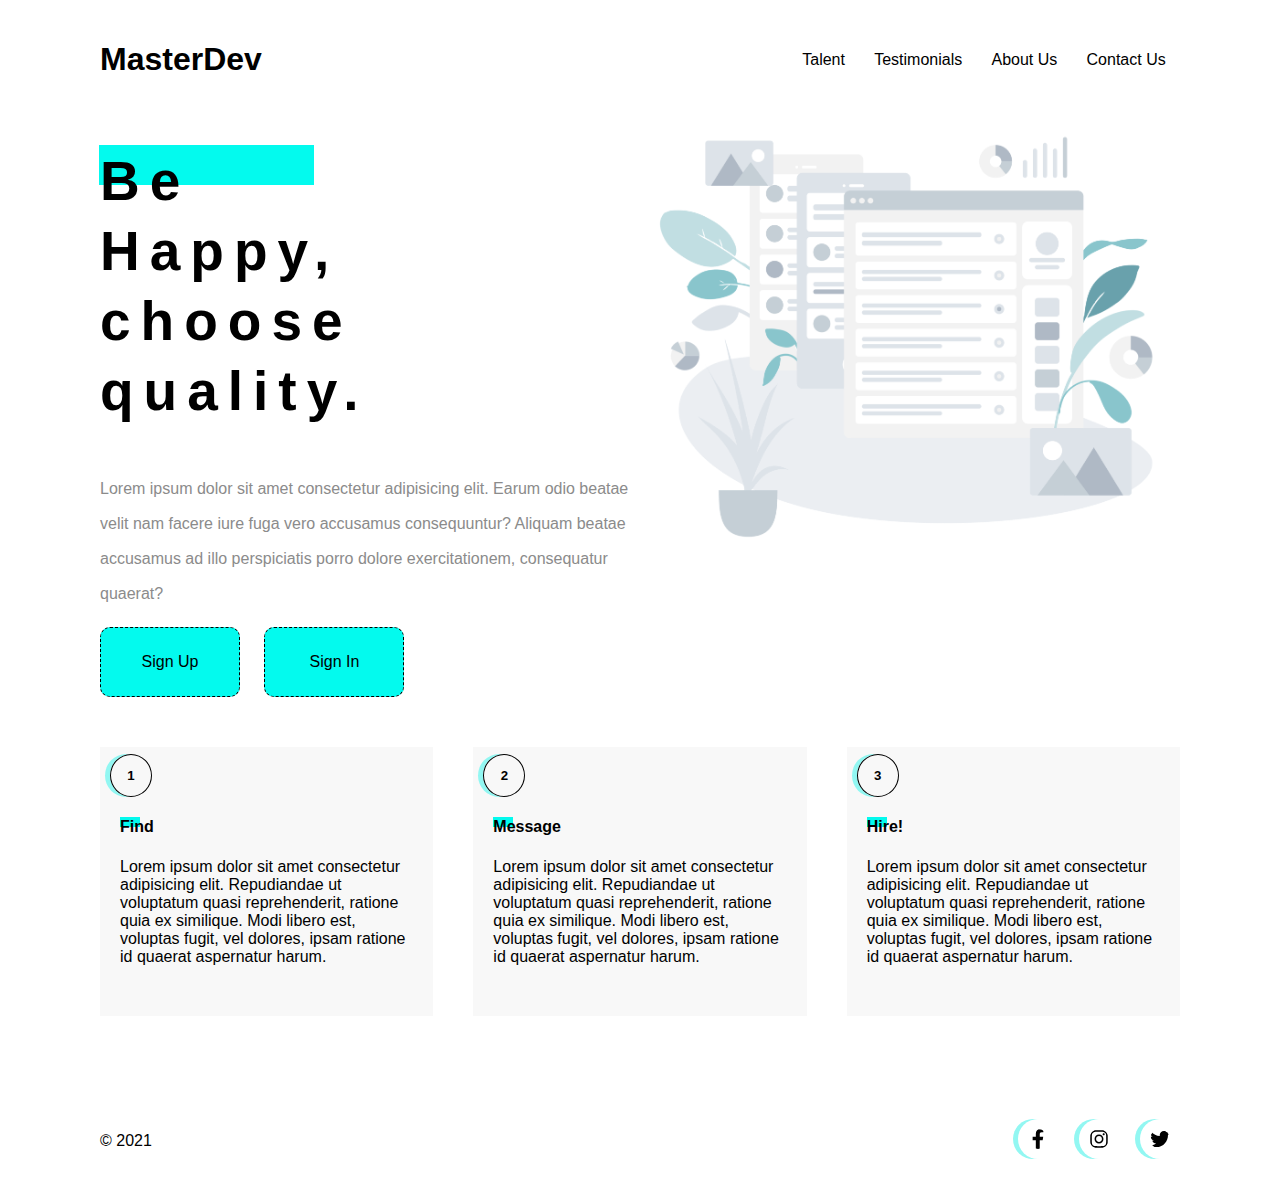
<file: clase23/index.html>
<!DOCTYPE html>
<html lang="en">
<head>
    <meta charset="UTF-8">
    <meta http-equiv="X-UA-Compatible" content="IE=edge">
    <meta name="viewport" content="width=device-width, initial-scale=1.0">
    <title>MasterDev</title>
    <link rel="stylesheet" href="css\style.css">
</head>
<body>
    <header>
        <h1>MasterDev</h1>
        <nav>
            <ul>
                <li><a href="">Talent</a></li>
                <li><a href="">Testimonials</a></li>
                <li><a href="">About Us</a></li>
                <li><a href="">Contact Us</a></li>                
            </ul>
        </nav>
    </header>
    <main>
        <section class="banner">
            <article>
                <h2>Be Happy, choose quality.</h2>
                <p>Lorem ipsum dolor sit amet consectetur adipisicing elit. Earum odio beatae velit nam facere iure fuga vero accusamus consequuntur? Aliquam beatae accusamus ad illo perspiciatis porro dolore exercitationem, consequatur quaerat?</p>
                <div>
                    <button>Sign Up</button>
                    <button>Sign In</button>
                </div>
            </article>
            <img src="assets/wireframe.png" alt="">
        </section>
        <section class="cards">
            <ol>
                <li>
                    <h5>1</h5>
                    <h4>Find</h4>
                    <p>Lorem ipsum dolor sit amet consectetur adipisicing elit. Repudiandae ut voluptatum quasi reprehenderit, ratione quia ex similique. Modi libero est, voluptas fugit, vel dolores, ipsam ratione id quaerat aspernatur harum.</p>
                </li>
                <li>
                    <h5>2</h5>
                    <h4>Message</h4>
                    <p>Lorem ipsum dolor sit amet consectetur adipisicing elit. Repudiandae ut voluptatum quasi reprehenderit, ratione quia ex similique. Modi libero est, voluptas fugit, vel dolores, ipsam ratione id quaerat aspernatur harum.</p>
                </li>
                <li>
                    <h5>3</h5>
                    <h4>Hire!</h4>
                    <p>Lorem ipsum dolor sit amet consectetur adipisicing elit. Repudiandae ut voluptatum quasi reprehenderit, ratione quia ex similique. Modi libero est, voluptas fugit, vel dolores, ipsam ratione id quaerat aspernatur harum.</p>
                </li>
            </ol>
        </section>
    </main>
    <footer>
        <p>&copy; 2021</p>
        <nav>
            <li><img src="assets\facebook.svg" alt=""></li>
            <li><img src="assets\instagram.svg" alt=""></li>
            <li><img src="assets\twitter.svg" alt=""></li>
        </nav>
    </footer>
</body>
</html>
</file>
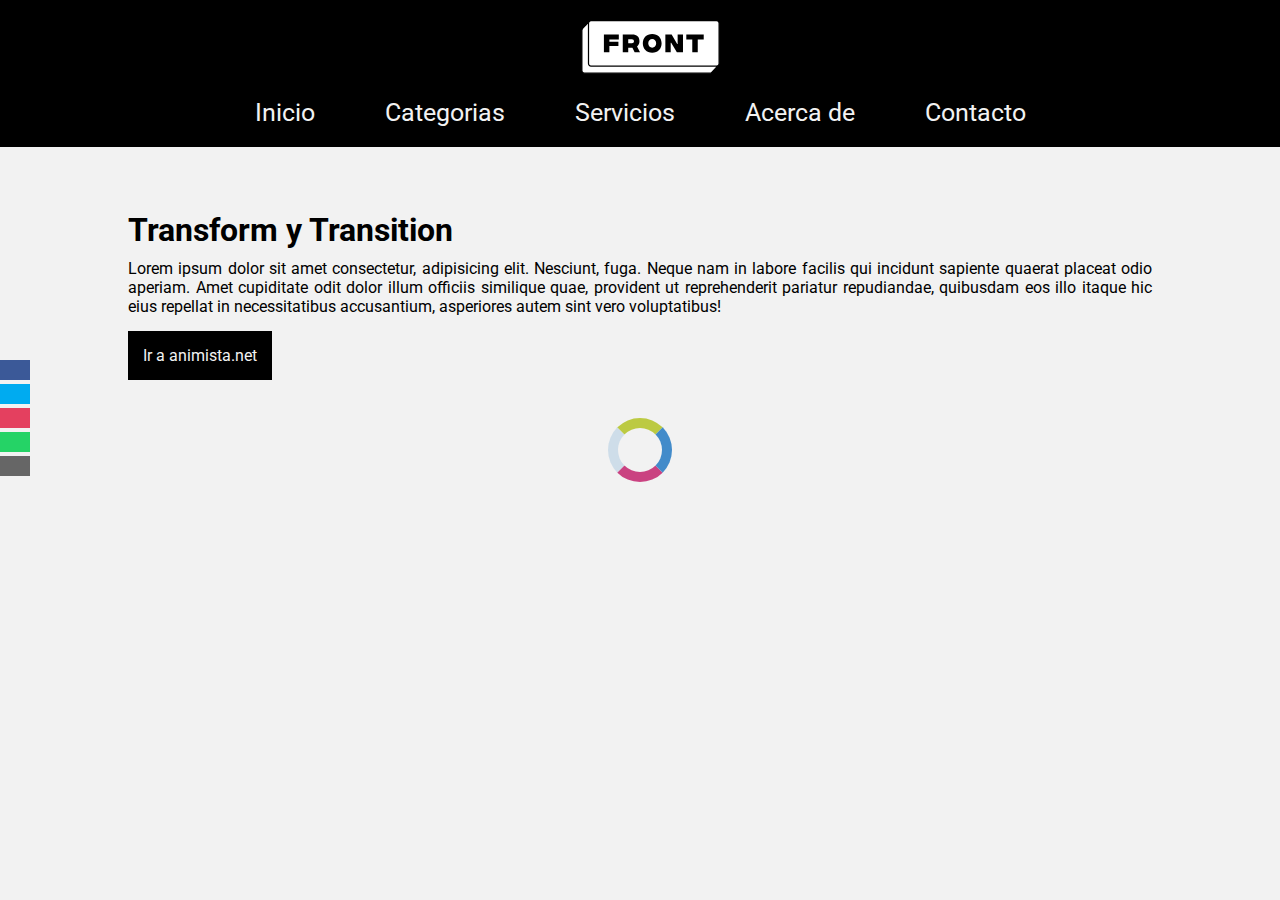
<file: clase_19_mesa/index.html>
<!DOCTYPE html>
<html lang="es">
<head>
    <meta charset="UTF-8">
    <meta http-equiv="X-UA-Compatible" content="IE=edge">
    <meta name="viewport" content="width=device-width, initial-scale=1.0">
    <title>CSS avanzado</title>
    <link rel="stylesheet" href="https://use.fontawesome.com/releases/v5.15.3/css/all.css" integrity="sha384-SZXxX4whJ79/gErwcOYf+zWLeJdY/qpuqC4cAa9rOGUstPomtqpuNWT9wdPEn2fk" crossorigin="anonymous">
    <link rel="stylesheet" href="./css/style_base.css">

</head>
<body >
    <header>
        <img class="logo" src="img/logo.svg" alt="">
		<nav>
			<ul>
				<li><a href="#">Inicio</a></li>
				<li><a href="#">Categorias</a></li>
				<li><a href="#">Servicios</a></li>
				<li><a href="#">Acerca de</a></li>
				<li><a href="#">Contacto</a></li>
			</ul>
		</nav>
	</header>
    <aside class="social">
		<ul>
			<li><a href="#" target="_blank" class="icon-facebook"><i class="fab fa-facebook"></i></a></li>
			<li><a href="#" target="_blank" class="icon-twitter"><i class="fab fa-twitter"></i></a></li>
			<li><a href="#" target="_blank" class="icon-instagram"><i class="fas fa-camera"></i></a></li>
			<li><a href="#" target="_blank" class="icon-whatsapp"><i class="fas fa-comment"></i></a></li>
			<li><a href="mailto:lromiglia@digitalhouse.com" class="icon-mail"><i class="fas fa-envelope"></i></a></li>
		</ul>
    </aside>
    <section class="container ">
        <h1>Transform y Transition</h1>
        <p>Lorem ipsum dolor sit amet consectetur, adipisicing elit. Nesciunt, fuga. Neque nam in labore facilis qui incidunt sapiente quaerat placeat odio aperiam. Amet cupiditate odit dolor illum officiis similique quae, provident ut reprehenderit pariatur repudiandae, quibusdam eos illo itaque hic eius repellat in necessitatibus accusantium, asperiores autem sint vero voluptatibus!</p>
        <a href="https://animista.net/" target="_blank">Ir a animista.net</a>
        
    </section>
    <span class="spinner"></span>
</body>
</html>
</file>
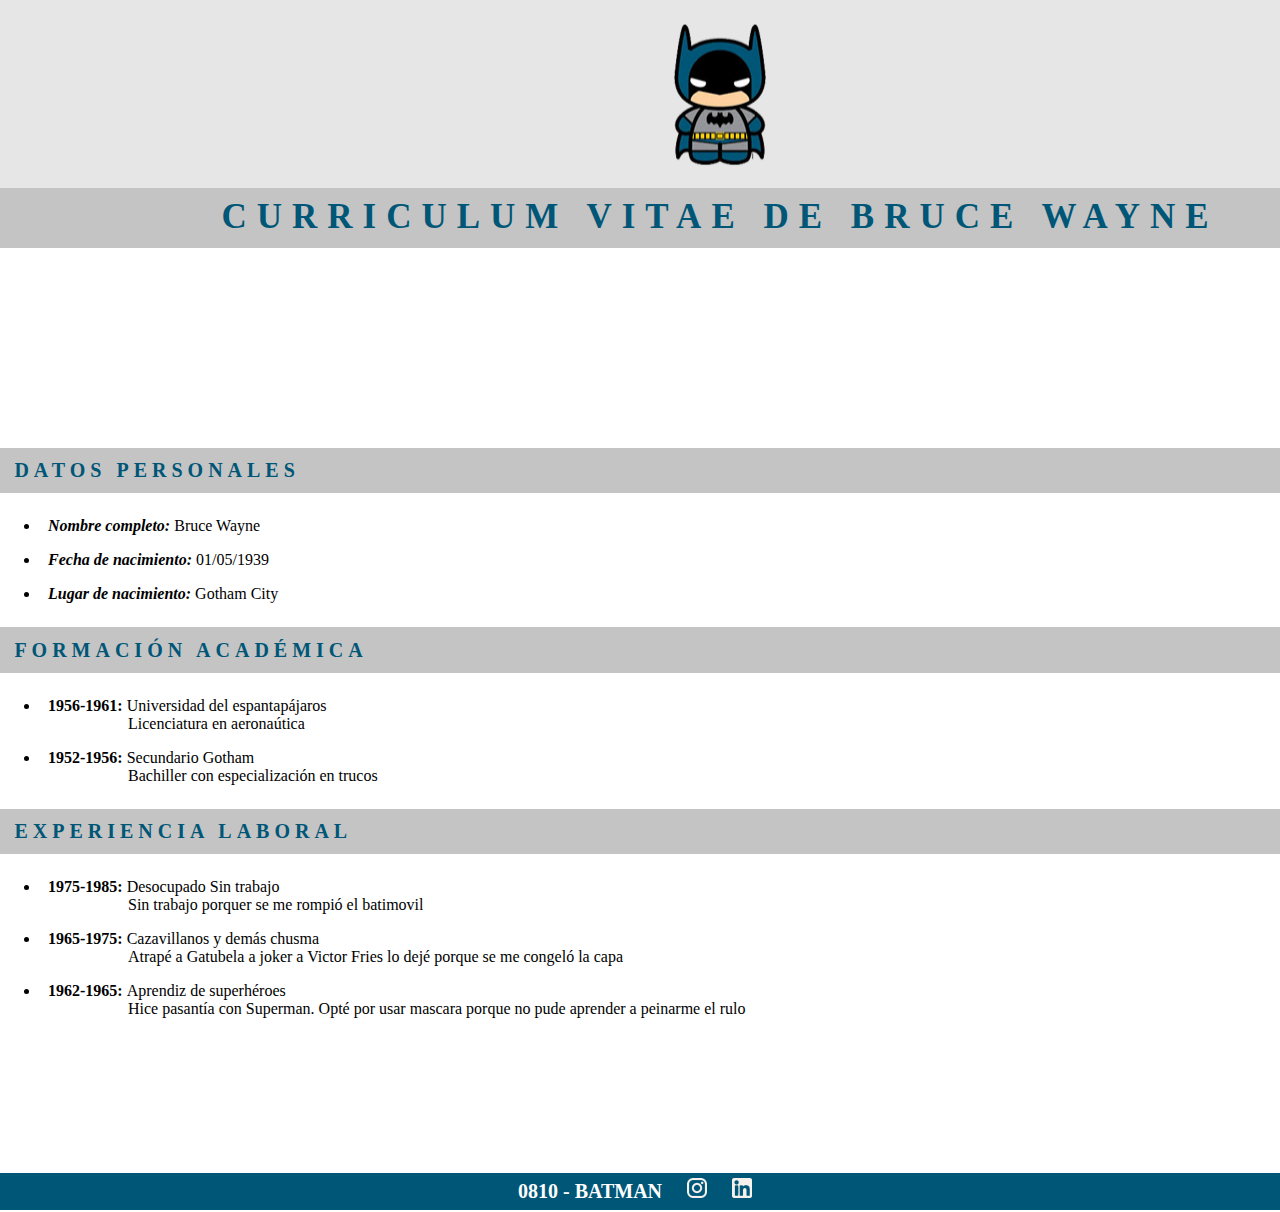
<file: cvBruceWayne/index.html>
<!DOCTYPE html>
<html lang="en">
<head>
    <meta charset="UTF-8">
    <meta http-equiv="X-UA-Compatible" content="IE=edge">
    <meta name="viewport" content="width=device-width, initial-scale=1.0">
    <link rel="stylesheet" href="css\styles.css">
    <title>CV Bruce Wayne</title>
</head>
<body>
    <header>
        <img class="logo-batman" src="img\logo batman.png" alt="logo batman">
    </header>
    <main>
        <section class="titles-background h1-background">
            <h1>CURRICULUM VITAE DE BRUCE WAYNE</h1>
        </section>

        <section >
            <div class="datos-personales titles-background">
                <h3>DATOS PERSONALES</h3>
            </div>
            <div >
                <ul class="ul-datos-personales">
                    <li><span class="bold"><i>Nombre completo:</i></span> Bruce Wayne</li>
                    <li><span class="bold"><i>Fecha de nacimiento:</i></span> 01/05/1939</li>
                    <li><span class="bold"><i>Lugar de nacimiento:</i></span> Gotham City</li>
                </ul>
            </div>
        </section>

        <section>
            <div class="datos-personales titles-background">
                <h3>FORMACIÓN ACADÉMICA</h3>
            </div>
            <div >
                <ul class="ul-datos-personales">
                    <li>
                        <span class="bold">
                            1956-1961:
                        </span> 
                        Universidad del espantapájaros
                        <br>
                        <span class="indented-item">Licenciatura en aeronaútica</span>
                    </li>   
                    <li>
                        <span class="bold">
                            1952-1956:
                        </span> 
                        Secundario Gotham
                        <br>
                        <span class="indented-item">Bachiller con especialización en trucos</span>
                    </li>
                </ul>
            </div>
        </section>

        <section>
            <div class="datos-personales titles-background">
                <h3>EXPERIENCIA LABORAL</h3>
            </div>
            <div class="rectangle3">
                <ul class="ul-datos-personales">
                    <li>
                        <span class="bold">
                            1975-1985:
                        </span> 
                         Desocupado Sin trabajo
                        <br>
                        <span class="indented-item">Sin trabajo porquer se me rompió el batimovil</span>
                    </li>   
                    <li>
                        <span class="bold">
                            1965-1975:
                        </span> 
                        Cazavillanos y demás chusma
                        <br>
                        <span class="indented-item">Atrapé a Gatubela a joker a Victor Fries lo dejé porque se me congeló la capa</span>
                    </li>
                    <li>
                        <span class="bold">
                            1962-1965:
                        </span> 
                        Aprendiz de superhéroes
                        <br>
                        <span class="indented-item">Hice pasantía con Superman. Opté por usar mascara porque no pude aprender a peinarme el rulo
                        </span>
                    </li>
                </ul>
            </div>
        </section>
    </main>

    <footer>
        <div>
            <p>0810 - BATMAN</p>
            <a href="."><img src="img\ico_instagram.png" alt="instagram"></a>
            <a href="."><img src="img\ico_linkedin.png" alt="linkedin"></a>
        </div>
    </footer>
</body>
</html>
</file>
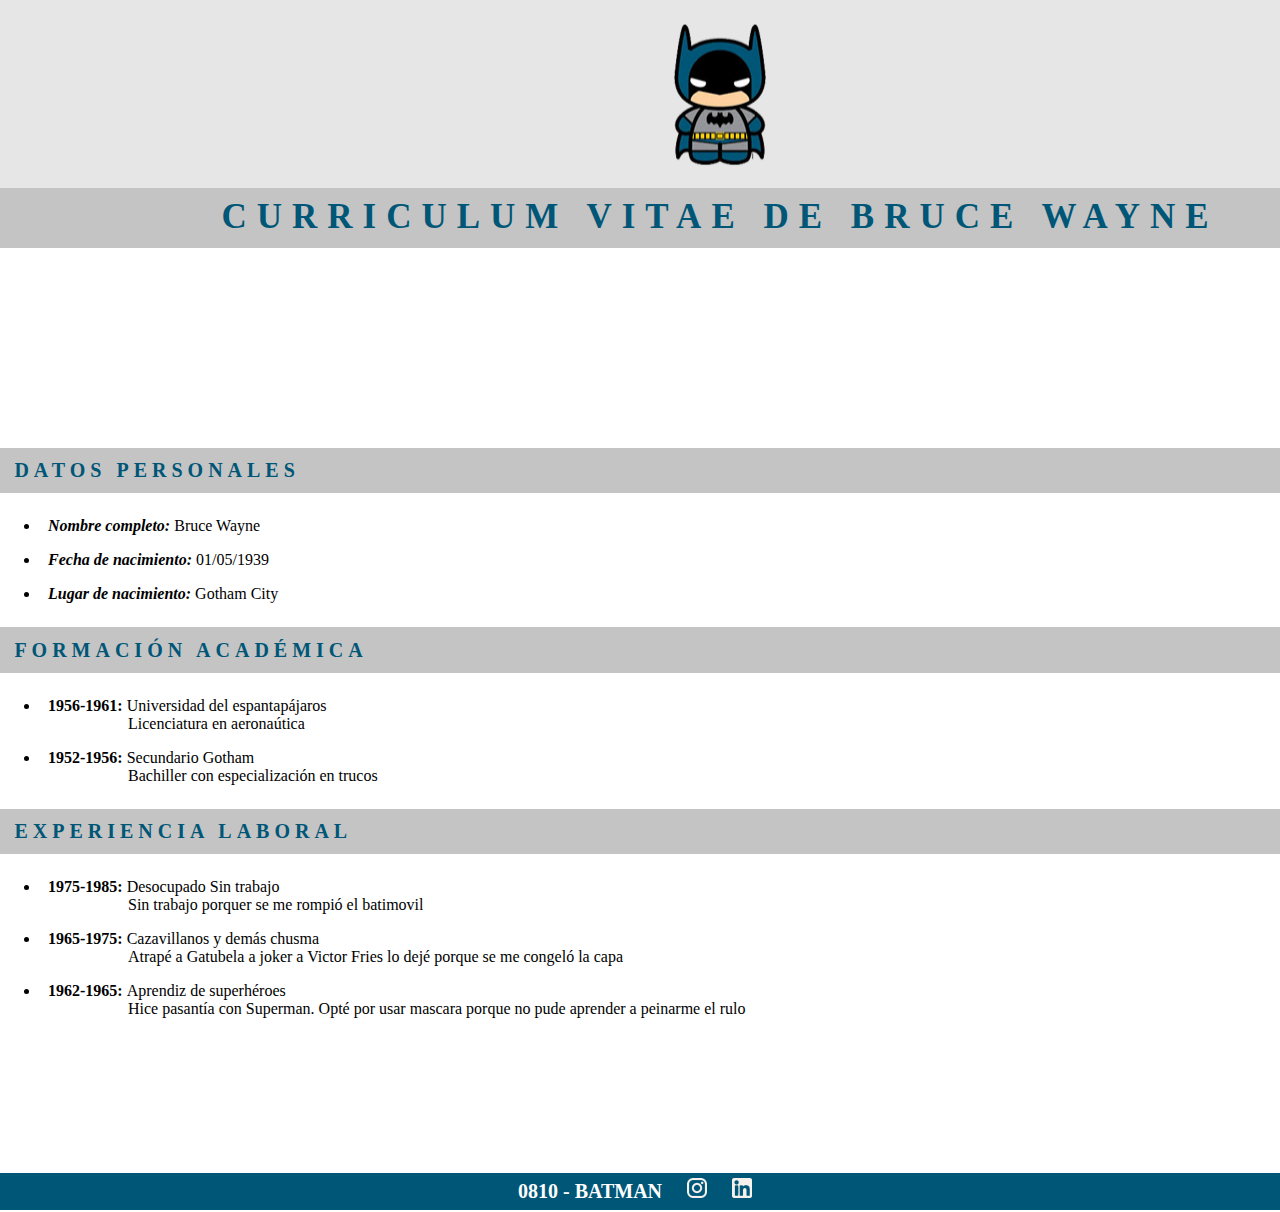
<file: cvBruceWayneSass/index.html>
<!DOCTYPE html>
<html lang="en">
<head>
    <meta charset="UTF-8">
    <meta http-equiv="X-UA-Compatible" content="IE=edge">
    <meta name="viewport" content="width=device-width, initial-scale=1.0">
    <link rel="stylesheet" href="css\style.css">
    <title>CV Bruce Wayne</title>
</head>
<body>
    <header>
        <img class="logo-batman" src="img\logo batman.png" alt="logo batman">
    </header>
    <main>
        <section class="titles-background-h1">
            <h1>CURRICULUM VITAE DE BRUCE WAYNE</h1>
        </section>

        <section >
            <div class="titles-background">
                <h3>DATOS PERSONALES</h3>
            </div>
            <div>
                <ul class="ul-datos-personales">
                    <li><span class="bold"><i>Nombre completo:</i></span> Bruce Wayne</li>
                    <li><span class="bold"><i>Fecha de nacimiento:</i></span> 01/05/1939</li>
                    <li><span class="bold"><i>Lugar de nacimiento:</i></span> Gotham City</li>
                </ul>
            </div>
        </section>

        <section>
            <div class="datos-personales titles-background">
                <h3>FORMACIÓN ACADÉMICA</h3>
            </div>
            <div >
                <ul class="ul-datos-personales">
                    <li>
                        <span class="bold">
                            1956-1961:
                        </span> 
                        Universidad del espantapájaros
                        <br>
                        <span class="indented-item">Licenciatura en aeronaútica</span>
                    </li>   
                    <li>
                        <span class="bold">
                            1952-1956:
                        </span> 
                        Secundario Gotham
                        <br>
                        <span class="indented-item">Bachiller con especialización en trucos</span>
                    </li>
                </ul>
            </div>
        </section>

        <section>
            <div class="datos-personales titles-background">
                <h3>EXPERIENCIA LABORAL</h3>
            </div>
            <div class="rectangle3">
                <ul class="ul-datos-personales">
                    <li>
                        <span class="bold">
                            1975-1985:
                        </span> 
                         Desocupado Sin trabajo
                        <br>
                        <span class="indented-item">Sin trabajo porquer se me rompió el batimovil</span>
                    </li>   
                    <li>
                        <span class="bold">
                            1965-1975:
                        </span> 
                        Cazavillanos y demás chusma
                        <br>
                        <span class="indented-item">Atrapé a Gatubela a joker a Victor Fries lo dejé porque se me congeló la capa</span>
                    </li>
                    <li>
                        <span class="bold">
                            1962-1965:
                        </span> 
                        Aprendiz de superhéroes
                        <br>
                        <span class="indented-item">Hice pasantía con Superman. Opté por usar mascara porque no pude aprender a peinarme el rulo
                        </span>
                    </li>
                </ul>
            </div>
        </section>
    </main>

    <footer>
        <div>
            <p>0810 - BATMAN</p>
            <a href="."><img src="img\ico_instagram.png" alt="instagram"></a>
            <a href="."><img src="img\ico_linkedin.png" alt="linkedin"></a>
        </div>
    </footer>
</body>
</html>
</file>
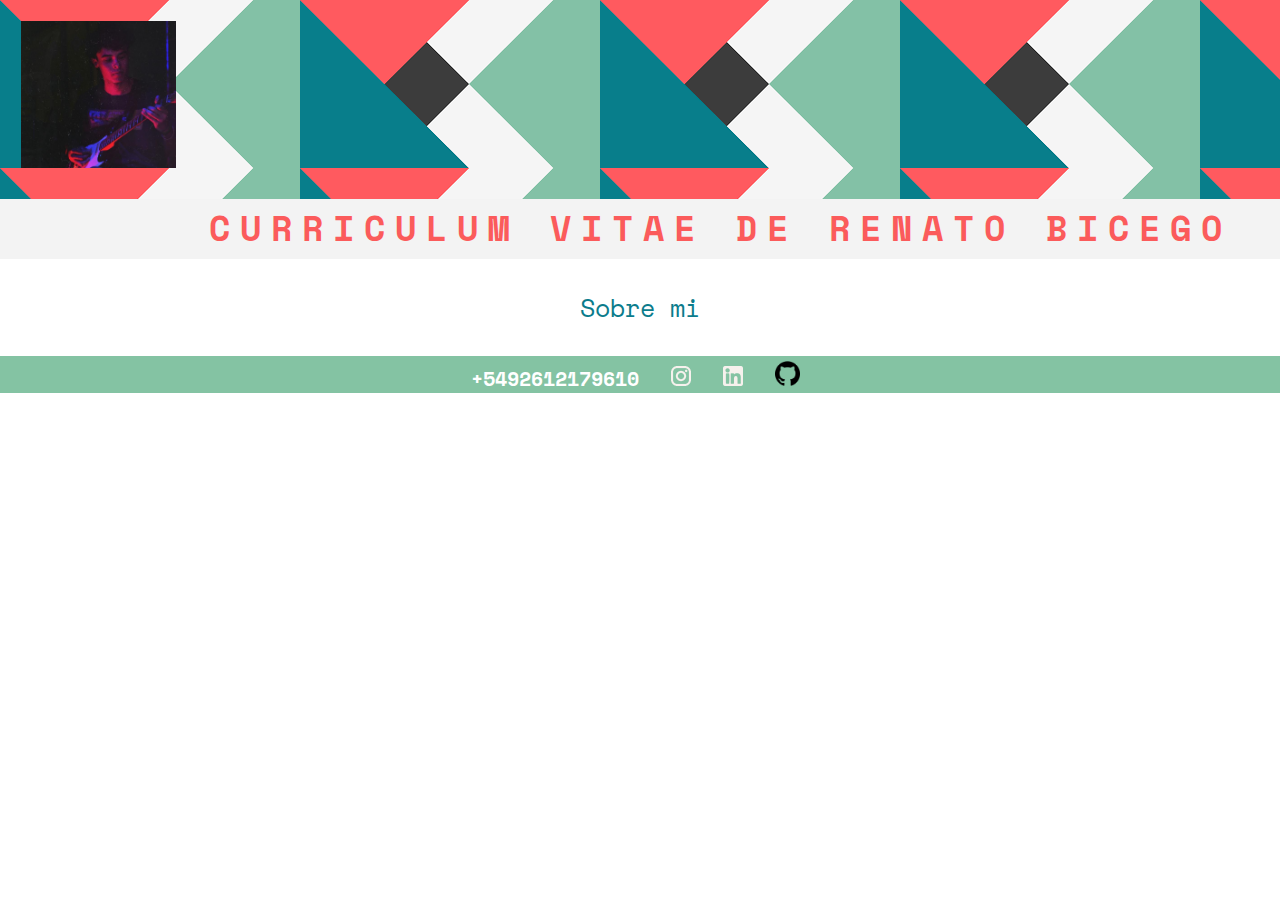
<file: cvRenatoBicego/index.html>
<!DOCTYPE html>
<html lang="en">
<head>
    <meta charset="UTF-8">
    <meta http-equiv="X-UA-Compatible" content="IE=edge">
    <meta name="viewport" content="width=device-width, initial-scale=1.0">
    <link rel="stylesheet" href="css\styles.css">
    <title>CV Renato Bicego</title>
</head>
<body>
    <header>
        <img class="personal-img" src="img\personalimg.jpeg" alt="">
    </header>
    <main>
        <section class="titles-background h1-background">
            <h1>CURRICULUM VITAE DE RENATO BICEGO</h1>
        </section>
        <nav class="sobre-mi">
            <a class="sobre-mi-link" href="sobremi.html">Sobre mi</a>
        </nav>
        
    </main>

    <footer>
        <div>
            <p>+5492612179610</p>
            <a href="https://www.instagram.com/rwnstp/"><img src="img\ico_instagram.png" alt="instagram"></a>
            <a href="https://www.linkedin.com/in/renato-bicego-785a24176"><img src="img\ico_linkedin.png" alt="linkedin"></a>
            <a href="https://www.github.com/renatobicego"><img class="github-img" src="img\github.png" alt="github"></a>
        </div>
    </footer>
</body>
</html>
</file>
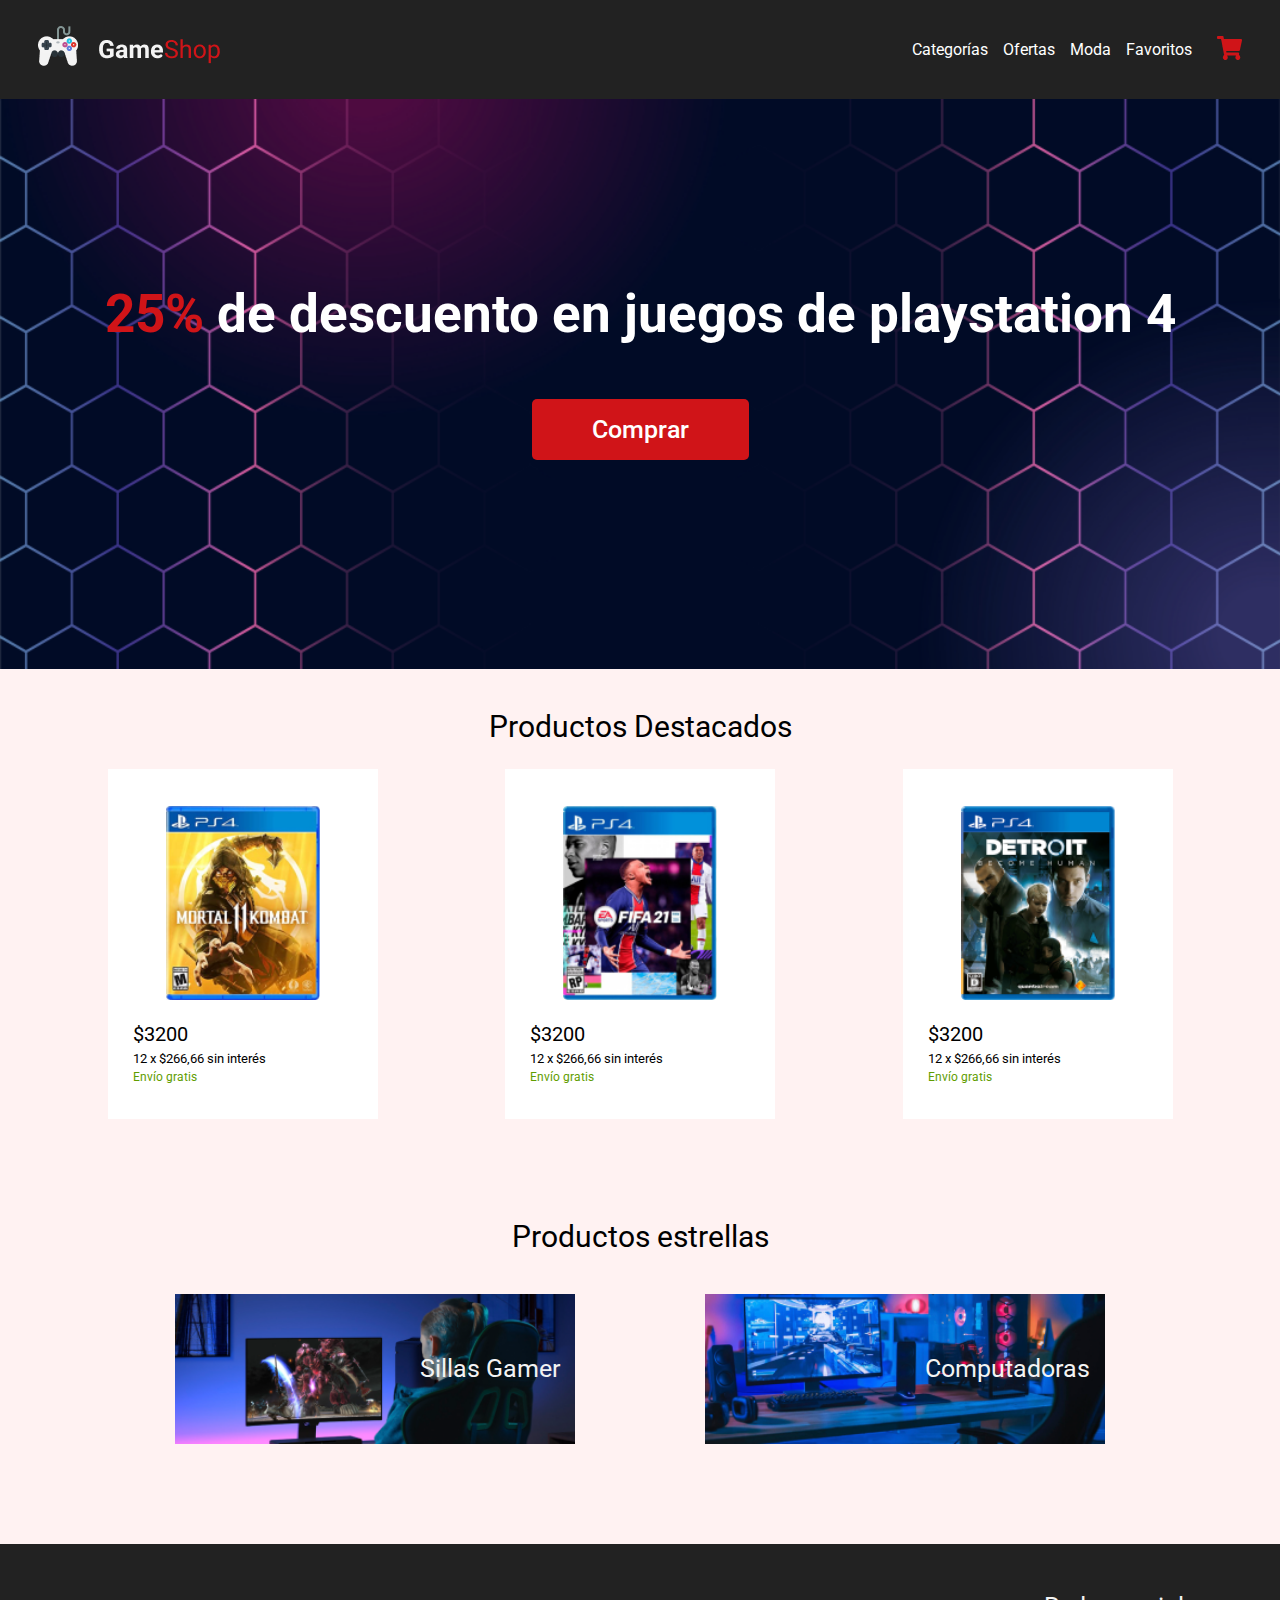
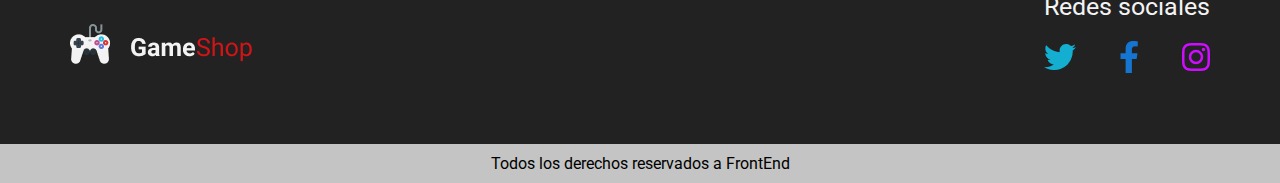
<file: gameShop/index.html>
<!DOCTYPE html>
<html lang="en">
<head>
    <meta charset="UTF-8">
    <meta http-equiv="X-UA-Compatible" content="IE=edge">
    <meta name="viewport" content="width=device-width, initial-scale=1.0, maximum-scale=1.0">
    <title>Game Shop</title>
    <link rel="stylesheet" href="css/style.css">
</head>
<body>
    <header>
        <h1><img src="img/logo.png" alt="logo game shop"></h1>
        <nav>
            <ul>
                <li><a href="">Categorías</a></li>
                <li><a href="">Ofertas</a></li>
                <li><a href="">Moda</a></li>
                <li><a href="">Favoritos</a></li>
            </ul>
            <a href=""><img src="img/cart.png" alt="carrito de compras"></a>
        </nav>
        <img class="hamburger-logo" src="img/Vector.png" alt="">
    </header>

    <main>
        <section class="banner-ppal">
            <h2><span>25%</span> de descuento en juegos de playstation 4</h2>
            <button><a href="">Comprar</a></button>
        </section>

        <section class="productos">
            <article class="destacados">
                <h3>Productos Destacados</h3>
                <div class="destacados-cards">
                    <div>
                        <img src="img/ps41 1.png" alt="juego playstation 4">
                        <div>
                            <h4>$3200</h4>
                            <h5>12 x $266,66 sin interés</h5>
                            <p>Envío gratis</p>
                        </div>
                    </div>
                    <div>
                        <img src="img/ps4 2.png" alt="juego playstation 4">
                        <div>
                            <h4>$3200</h4>
                            <h5>12 x $266,66 sin interés</h5>
                            <p>Envío gratis</p>
                        </div>
                    </div> 
                    <div>
                        <img src="img/ps41 3.png" alt="juego playstation 4">
                        <div>
                            <h4>$3200</h4>
                            <h5>12 x $266,66 sin interés</h5>
                            <p>Envío gratis</p>
                        </div>
                    </div>                     
                </div>
            </article>
            <article class="estrellas">
                <h3>Productos estrellas</h3>
                <div>
                    <h4>Sillas Gamer</h4>
                    <h4>Computadoras</h4>
                </div>
            </article>
        </section>
    </main>
    
    <footer>
        <div>
            <img class="logo-footer" src="img/logo.png" alt="logo game shop">
            <nav>
                <h5>Redes sociales</h5>
                <ul>
                    <li><a href=""><img src="img/twitter.png" alt="twitter"></a></li>
                    <li><a href=""><img src="img/facebook.png" alt="facebook"></a></li>
                    <li><a href=""><img src="img/ig.png" alt="instagram"></a></li>
                </ul>
            </nav>            
        </div>
        <div>
            <p>Todos los derechos reservados a FrontEnd</p>
        </div>
    </footer>
</body>
</html>
</file>
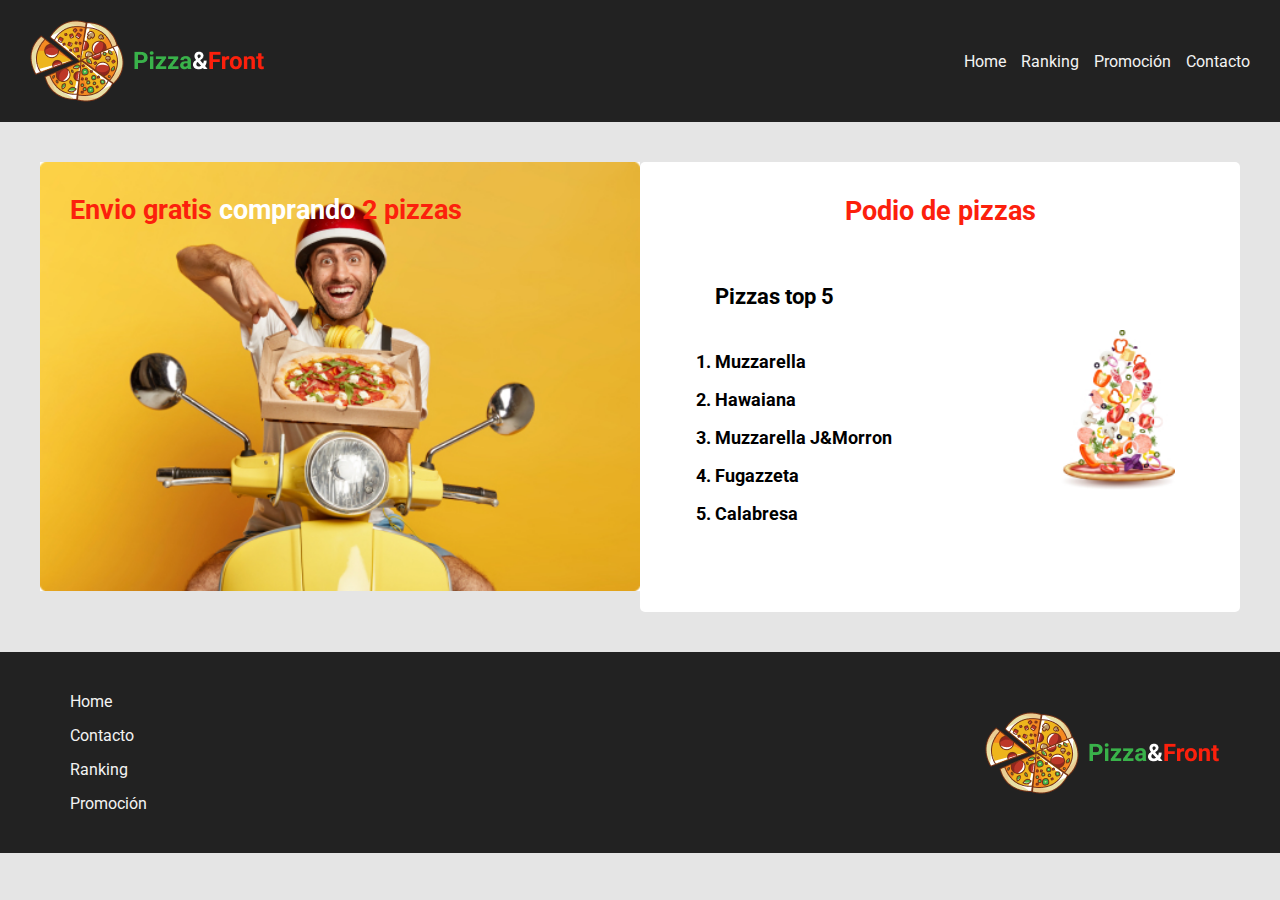
<file: tpPizza/index.html>
<!DOCTYPE html>
<html lang="en">
<head>
    <meta charset="UTF-8">
    <meta http-equiv="X-UA-Compatible" content="IE=edge">
    <meta name="viewport" content="width=device-width, initial-scale=1.0">
    <link rel="stylesheet" href="css\styles.css">
    <title>Pizza & Front</title>
</head>
<body>
    <header>
        <img src="img\Logo.png" alt="">
        <nav>
            <ul class="header-nav-ul">
                <a class="header-item-link" href=""><li class="header-nav-item">Home</li></a>
                <a class="header-item-link" href=""><li class="header-nav-item">Ranking</li></a>
                <a class="header-item-link" href=""><li class="header-nav-item">Promoción</li></a>
                <a class="header-item-link" href=""><li class="header-nav-item">Contacto</li></a>
            </ul>
        </nav>
    </header>
    <main>
        <section class="envio-gratis-banner">
            <h2>Envio gratis <span>comprando</span> 2 pizzas <h2>
        </section>
        <section class="ranking-banner">
            <h2>Podio de pizzas</h2>
            <article>
                <div class="top5">
                    <h3>Pizzas top 5</h3>
                    <ol>
                        <li class="top-item">Muzzarella</li>
                        <li class="top-item">Hawaiana</li>
                        <li class="top-item">Muzzarella J&Morron</li>
                        <li class="top-item">Fugazzeta</li>
                        <li class="top-item">Calabresa</li>
                    </ol>
                </div>
                <img class="ranking-img" src="img\PizzaFalling.jpg" alt="">
            </article>
        </section>
    </main>
    <footer>
        <nav>
            <ul class="footer-nav-ul">
                <a class="header-item-link" href=""><li class="header-nav-item">Home</li></a>
                <a class="header-item-link" href=""><li class="header-nav-item">Contacto</li></a>
                <a class="header-item-link" href=""><li class="header-nav-item">Ranking</li></a>
                <a class="header-item-link" href=""><li class="header-nav-item">Promoción</li></a>
                
            </ul>
        </nav>
        <img src="img\Logo.png" alt="">
    </footer>
</body>
</html>
</file>
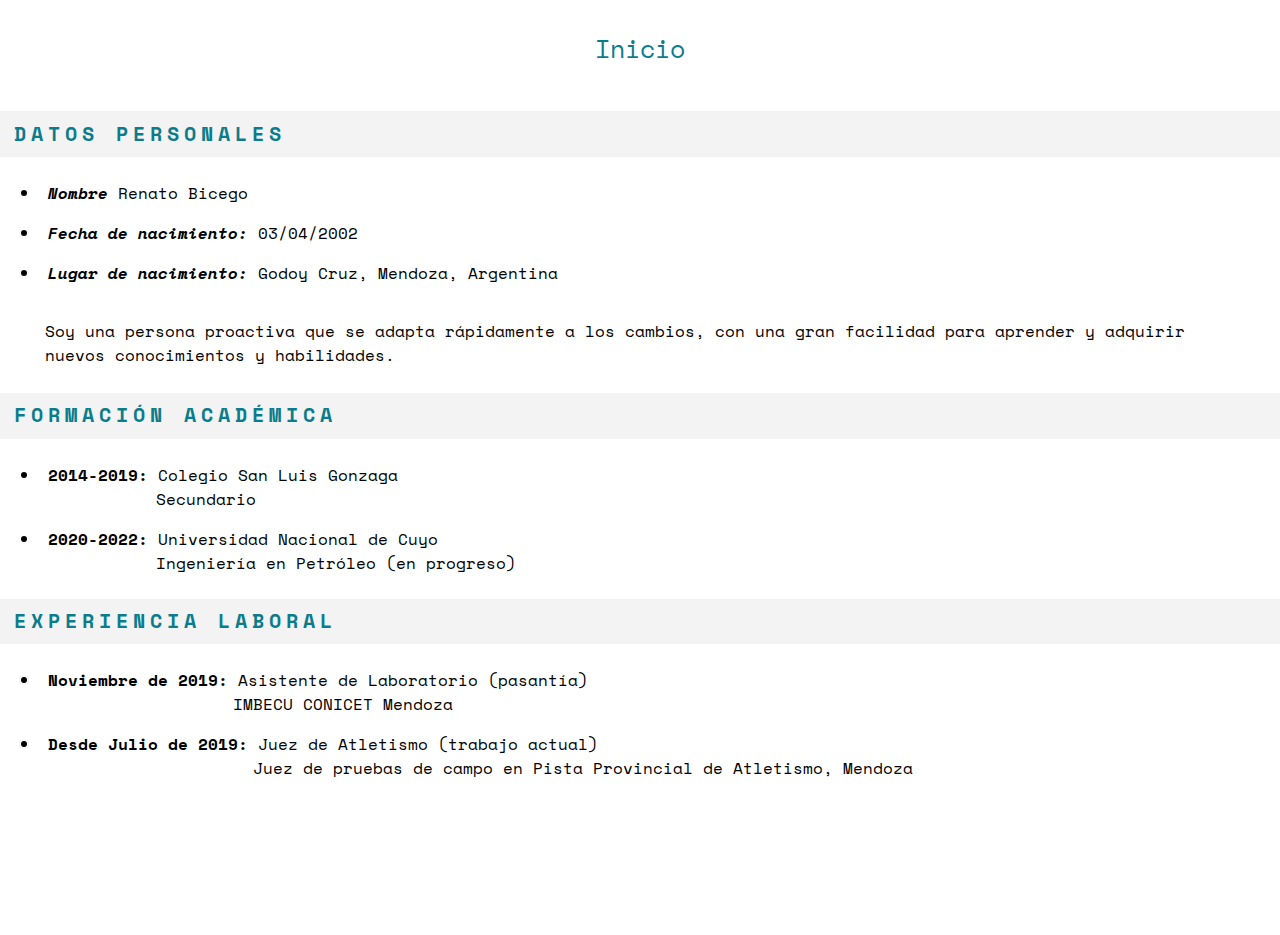
<file: cvRenatoBicego/sobremi.html>
<!DOCTYPE html>
<html lang="en">
<head>
    <meta charset="UTF-8">
    <meta http-equiv="X-UA-Compatible" content="IE=edge">
    <meta name="viewport" content="width=device-width, initial-scale=1.0">
    <link rel="stylesheet" href="css\styles.css">
    <title>Sobre Mí</title>
</head>
<body>
    <section > 
        <nav class="sobre-mi">
            <a class="sobre-mi-link" href="index.html">Inicio</a>
        </nav>
        <div class="datos-personales titles-background">
            <h3>DATOS PERSONALES</h3>
        </div>
        <div >
            <ul class="ul-datos-personales">
                <li><span class="bold"><i>Nombre</i></span> Renato Bicego</li>
                <li><span class="bold"><i>Fecha de nacimiento:</i></span> 03/04/2002</li>
                <li><span class="bold"><i>Lugar de nacimiento:</i></span> Godoy Cruz, Mendoza, Argentina</li>
            </ul>
        </div>
        <p class="parrafo-intro">Soy una persona proactiva que se adapta rápidamente a los cambios, con una gran facilidad para aprender y adquirir nuevos conocimientos y habilidades.</p>
    </section>
    
    <section>
        <div class="datos-personales titles-background">
            <h3>FORMACIÓN ACADÉMICA</h3>
        </div>
        <div >
            <ul class="ul-datos-personales">
                <li>
                    <span class="bold">
                        2014-2019:
                    </span> 
                    Colegio San Luis Gonzaga
                    <br>
                    <span class="indented-item">Secundario</span>
                </li>   
                <li>
                    <span class="bold">
                        2020-2022:
                    </span> 
                    Universidad Nacional de Cuyo
                    <br>
                    <span class="indented-item">Ingeniería en Petróleo (en progreso)</span>
                </li>
            </ul>
        </div>
    </section>

    <section>
        <div class="datos-personales titles-background">
            <h3>EXPERIENCIA LABORAL</h3>
        </div>
        <div class="rectangle3">
            <ul class="ul-datos-personales">
                <li>
                    <span class="bold">
                        Noviembre de 2019:
                    </span> 
                     Asistente de Laboratorio (pasantía)
                    <br>
                    <span class="indented-item-3">IMBECU CONICET Mendoza</span>
                </li>   
                <li>
                    <span class="bold">
                        Desde Julio de 2019:
                    </span> 
                    Juez de Atletismo (trabajo actual)
                    <br>
                    <span class="indented-item-4">Juez de pruebas de campo en Pista Provincial de Atletismo, Mendoza</span>
                </li>
            </ul>
        </div>
    </section>
</main>
</body>
</html>
</file>
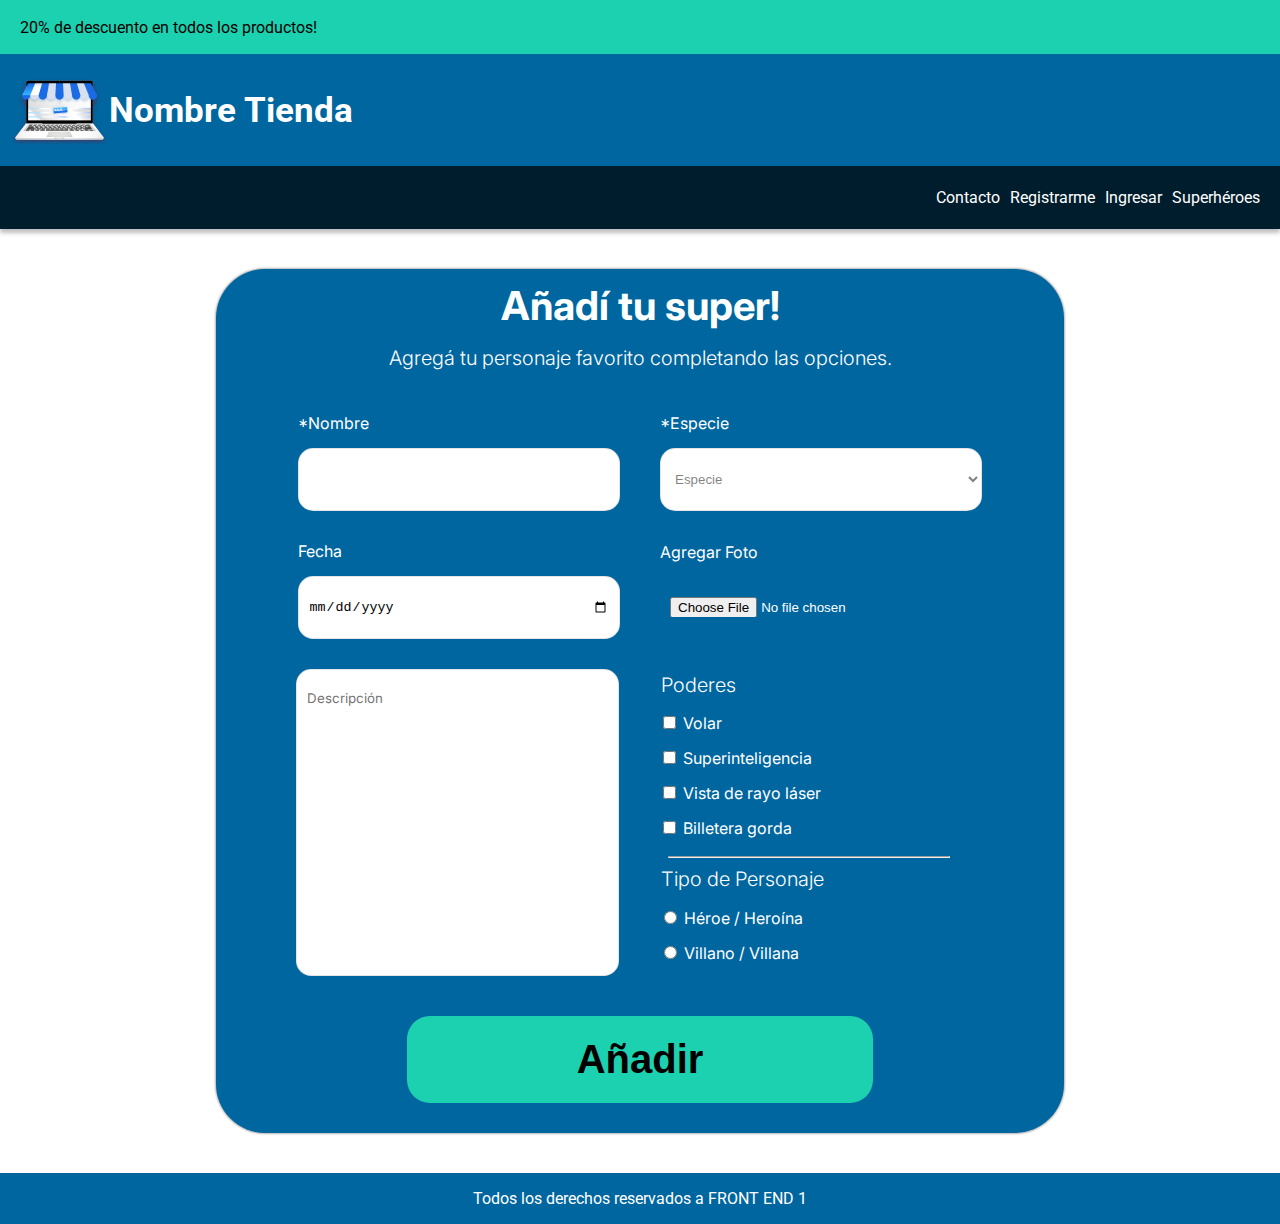
<file: tpSuperheroes/views/formulario.html>
<!DOCTYPE html>
<html lang="en">
<head>
    <meta charset="UTF-8">
    <meta http-equiv="X-UA-Compatible" content="IE=edge">
    <meta name="viewport" content="width=device-width, initial-scale=1.0, maximum-scale=1.0">
    <link rel="stylesheet" href="../css/form.css">
    <title>Añadí tu Súper</title>
</head>
<body>
    <header>
        <div class="mensaje-descuento">
            <p>20% de descuento en todos los productos!</p>
        </div>
        <section>
            <img src="../img/LogoForm.png" alt="">
            <h3>Nombre Tienda</h3>
        </section>
        <div class="nav-div">
            <nav>
                <a href=""><li>Contacto</li></a>
                <a href=""><li>Registrarme</li></a> 
                <a href=""><li>Ingresar</li></a>
                <a href="../index.html"><li>Superhéroes</li></a>
            </nav>
        </div>
    </header>
    <main>
        <section>
            <h1>Añadí tu super!</h1>
            <h3>Agregá tu personaje favorito completando las opciones.</h3>
            <form action="POST">
                <div class="form-div">
                    <div>
                        <label for="nombre">*Nombre</label>
                        <input type="text" id="nombre" name="nombre">
                    </div>
                    <div>
                        <label for="especie">*Especie</label>
                        <select class="especie-selected" name="especie" id="especie">
                            <option  value="especie" disabled selected>Especie</option>
                        </select>
                    </div>
                </div>
                <div class="form-div">
                    <div>
                        <label for="fecha">Fecha</label>
                        <input type="date" id="fecha" name="fecha">                        
                    </div>
                    <div class="foto-div">
                        <label for="foto">Agregar Foto</label>
                        <input class="foto-input" type="file" id="foto" name="foto" accept=".jpg, .png"> 
                    </div>      
                </div>
                <div class="form-div-1">
                    <textarea placeholder="Descripción" name="descripcion" id="descripcion" cols="30" rows="10"></textarea>
                    <div>
                        <fieldset>
                            <legend>Poderes</legend>
                            <div>
                                <input type="checkbox" name="" id="volar">
                                <label for="volar">Volar</label>
                            </div>
                            <div>
                                <input type="checkbox" name="" id="superinteligencia">
                                <label for="superinteligencia">Superinteligencia</label>
                            </div>
                            <div>
                                <input type="checkbox" name="" id="laser">
                                <label for="laser">Vista de rayo láser</label>
                            </div>
                            <div>
                                <input type="checkbox" name="" id="billetera">
                                <label for="billetera">Billetera gorda</label>
                            </div>
                        </fieldset>
                        <hr>
                        <fieldset>
                            <legend>Tipo de Personaje</legend>
                            <div>
                                <input type="radio" name="" id="heroe">
                                <label for="heroe">Héroe / Heroína</label>     
                            </div>
                            <div>
                                <input type="radio" name="" id="villano">
                                <label for="villano">Villano / Villana</label>
                            </div>
                        </fieldset>
                    </div>

                </div>
                <button type="submit">Añadir</button>
            </form>
        </section>
    </main>
    <footer>
        <p>Todos los derechos reservados a FRONT END 1</p>
    </footer>
</body>
</html>
</file>
<file: clase_19_mesa/css/style_base.css>
@import url('https://fonts.googleapis.com/css2?family=Roboto:wght@300&display=swap');

*{
    box-sizing: border-box;
    margin: 0;
    padding: 0;
}
:root{
    --primary-color: #000;
    --secondary-color:#f2f2f2;
    --decoration-color:#c79800;
   }

body{
    background:var(--secondary-color);
    font-family: 'Roboto';
    color:var(--primary-color);
    width: 100%;
  }

header{
    background-color:var(--primary-color);
    text-align: center;
    z-index: 100;
}
header .logo {
    margin-top: 20px;
    margin-left: 20px;
}

/** Menú principal */
nav ul {
    display: flex; 
    justify-content: center;
    list-style: none;
    /* padding: 0px;
    margin-left: 10px;          NO son necesarias porque usamos flex*/
}
nav ul li {
    margin: 20px;
}
nav ul li a{
    position:relative;
    margin:15px;
    font-size:25px;  
    color:var(--secondary-color);
    text-decoration: none;
}

nav ul li a:before{
    content:'';
    background: var(--decoration-color);
    position:absolute;
    bottom:-10px;
    width: 0;
    height: 3px;
    transition-property: width;
    transition-duration: 500ms;
}
nav ul li a:hover::before{
    /* ancho final */
    width: 100%;
}

/* Barra redes */
.social {
	position: fixed; 
	left: 0; 
	top: calc(50% - 90px); /* Para que quede centrada le decimos que al 50% del alto le reste la mitad del alto de la barra: 16px de la letra + 10 padding-top + 10padding-bottom */
	z-index: 2000; 
}
.social ul {
	list-style: none;
}

.social ul li a {
    display: inline-block; /* porque le quiero agregar padding */
    color:var(--secondary-color);
    background: var(--primary-color);
    padding: 10px 15px;
    text-decoration: none;
    transition: padding 400ms, background 600ms;
}

.social ul li .icon-facebook {background:#3b5998;} /* Establecemos los colores de cada red social, aprovechando su class */
.social ul li .icon-twitter {background: #00abf0;}
.social ul li .icon-instagram {background: #E4405F;}
.social ul li .icon-whatsapp {background: #25D366;}
.social ul li .icon-mail {background: #666666;}

.social ul li a:hover{
    padding: 10px 30px;
    background-color: var(--primary-color);
}


  /* Contenido */
.container{
    width: 80%;
    margin: 5% auto;
}

.container p{
    margin-top: 10px;
    text-align: justify;
}
.container a{
    display: inline-block;
    background-color:var(--primary-color);
    color:var(--secondary-color);
    text-decoration: none;
    padding: 15px;
    margin-top: 15px;
}
.container a:hover{
    color:var(--decoration-color);
}
 
/* spinner| */
.spinner{
    width: 64px;
    height: 64px;
    position: fixed;
    top: calc(50% - 32px);
    left: calc(50% - 32px);
    border-radius: 50%;
    z-index: 2
 }
.spinner {
    background-color: transparent;
    border-top: 10px solid rgb(188, 202, 66);
    border-right: 10px solid rgb(66,139,202);
    border-bottom: 10px solid rgb(202, 66, 129);
    border-left: 10px solid rgba(66,139,202,.2);
    animation: rotate 0.8s infinite linear;
 }

@keyframes rotate {
    0% {
        transform: rotate(0deg);
    }
    50% {
        transform: rotate(180deg);
    }
    100%{
        transform: rotate(360deg);
    }
}
</file>
<file: gameShop/css/style.css>
@import url('https://fonts.googleapis.com/css2?family=Roboto&display=swap');

*{
    margin: 0;
    font-family: 'Roboto', sans-serif;
}
a {
    text-decoration: none;
    color: white;
}
li {
    list-style: none;
}

/*Header */
header {
    display: flex;
    justify-content: space-between;
    background: #222222;
    align-items: center;
    width: 100%;
}
header h1{
    padding: 2% 3%;
}
header nav {
    padding-right: 3%;
}
header nav, header ul{
    display: flex;
    justify-content: space-evenly;
    align-items: center;
    gap: 15px;
}
header nav img {
    margin-left: 10px;
}
.hamburger-logo {
    display: none;
}

/* Banner principal */
main {
    display: flex;
    flex-direction: column;
    justify-content: center;
    align-items: center;
    background: #fff2f2;
}
.banner-ppal {
    background: url('../img/bg.png') no-repeat center;
    background-size: cover;
    width: 100%;
    font-size: 35px;
    box-sizing: border-box;
    height: 570px;
    padding: 180px 30px;
    line-height: 70px;
    text-align: center;
    color: white;
}
.banner-ppal span {
    color: #D01418;
}
.banner-ppal button {
    background: #D01418;
    border-radius: 5px;
    border: none;
    font-weight: 500;
    font-size: 25px;
    line-height: 29px;
    color: #F3F3F3;
    padding: 16px 60px;
    margin-top: 50px;
}

/*Productos*/
.productos {
    display: flex;
    flex-direction: column;
    justify-content: center;
    align-items: center;
    margin: 40px 70px;
    width: 100%;
}
.destacados {
    display: flex;
    flex-direction: column;
    width: 100%;
    margin-bottom: 100px;
}
.destacados h3 {
    text-align: center;
    margin-bottom: 25px;
    font-weight: 400;
    font-size: 30px;
    line-height: 35px;
}
.destacados-cards {
    display: flex;
    justify-content: space-evenly;
    flex-wrap: wrap;
    gap: 20px;
}
.destacados-cards > div {
    background-color: white;
    display: flex;
    align-items: center;
    justify-content: space-around;
    flex-direction: column;
    width: 270px;
    box-sizing: border-box;
    height: 350px;
    padding: 25px;
}
.destacados-cards img {
    width: 70%;
}
.destacados-cards div div {
    align-self: flex-start;
}
.destacados h4 {
    font-weight: 400;
    font-size: 20px;
    line-height: 23px;
    margin-bottom: 5px;
}
.destacados h5 {
    font-weight: 400;
    font-size: 13px;
    line-height: 15px;
    margin-bottom: 5px;
}
.destacados p {
    font-weight: 400;
    font-size: 12px;
    line-height: 12px;
    color: #619D00;
}

.estrellas {
    display: flex;
    flex-direction: column;
    align-items: center;
    width: 100%;
    margin-bottom: 60px;
}
.estrellas div {
    display: flex;
    justify-content: center;
    flex-wrap: wrap;
    align-items: center;
    gap: 30px;
    width: 100%;
    
}
.estrellas h3 {
    font-weight: 400;
    font-size: 30px;
    line-height: 35px;
    margin-bottom: 40px;
}
.estrellas h4 {
    font-weight: 400;
    padding-top: 60px;
    box-sizing: border-box;
    width: 400px;
    margin: 0px 50px;
    height: 150px;
    padding-right: 15px;
    font-size: 25px;
    line-height: 29px;
    text-align: right;
    color: #F3F3F3;
}
.estrellas h4:first-child{
    background: url('../img/banner 1.png') no-repeat bottom;
    background-size: cover;
    
}
.estrellas h4:last-child {
    background: url('../img/banner 2.png') no-repeat;
    background-size: cover;
}

/* Footer */
footer {
    width: 100%;
    box-sizing: border-box;
}
footer div:first-child{
    display: flex;
    justify-content: space-between;
    flex-wrap: wrap;
    width: 100%;
    align-items: center;
    background: #222222;
}
.logo-footer {
    margin: 80px 70px;
}
footer h5 {
    font-weight: 400;
    font-size: 25px;
    line-height: 29px;
    color: #F3F3F3;
}
footer nav {
    margin: 0px 70px;
    display: flex;
    flex-direction: column;
    justify-content: center;
    align-items: center;
}
footer ul {
    width: 100%;
    display: flex;
    align-items: center;
    justify-content: space-between;
    padding: 20px 0px;
}

footer div:last-child{
    background: #C4C4C4;
    text-align: center;
    padding: 10px;
}

@media (max-width: 631px){
    footer div:first-child{
        justify-content: center;
    }
    .logo-footer {
        margin: 40px 70px ;
    }
    .hamburger-logo{
        margin-right: 3%;
        display: block;
    }
    header nav {
        display: none;
    }
    .banner-ppal {
        font-size: 25px;
        background-position: left;
        padding-top: 130px
    }
    .banner-ppal button {
        font-size: 20px;
    }
}
</file>
<file: tpSuperheroes/css/form.css>
@import url('https://fonts.googleapis.com/css2?family=Roboto&display=swap');
@import url('https://fonts.googleapis.com/css2?family=Inter&family=Roboto&display=swap');

body, html {
    margin: 0;
    padding: 0;
    font-family: 'Roboto', sans-serif;
}
a {
    text-decoration: none;
    color: white;
}
button {
    border: none;
}
li {
    list-style: none;
}

/* Header */
header {
    display: flex;
    flex-direction: column;
}
.mensaje-descuento {
    display: flex;
    align-items: center;
    width: 100%;
    height: 6vh;
    background: #1CD1B0;
}
.mensaje-descuento p {
    padding-left: 20px;
}
header section {
    display: flex;
    align-items: center;
    background: #00669F;
    box-shadow: 0px 4px 4px rgba(0, 0, 0, 0.25);
    padding-left: 10px;
    color: white;
    font-size: 30px;
    font-weight: 400;
}
.nav-div {
    background: #001D2D;
    box-shadow: 0px 4px 4px rgba(0, 0, 0, 0.25);
    display: flex;
    justify-content: flex-end;
    align-items: center;
    padding-right: 20px;
    padding-left: 20px;
    height: 7vh;
}
.nav-div nav {
    display: flex;
    flex-wrap: wrap;
    gap: 10px;
}

/*Form */
main {
    font-family: 'Inter', sans-serif;
    display: flex;
    justify-content: center;
    flex-wrap: wrap;
}
h1 {
    font-weight: 700;
    font-size: 40px;
    line-height: 20px;
    text-align: center;
    color: #FBFFFD;
}
main h3 {
    font-weight: 300;
    font-size: 20px;
    line-height: 30px;
    text-align: center;
    margin: 0px 20px 40px;
}
main section {
    width: 66.25%;
    color: white;
    background: #00669F;
    margin: 40px;
    box-shadow: 0px 0px 2px 1px rgba(0, 0, 0, 0.3);
    border-radius: 49.0901px;
    display: flex;
    flex-wrap: wrap;
    justify-content: center;
    align-items: center;
    flex-direction: column;
}
form {
    display: flex;
    flex-wrap: wrap;
    flex-direction: column;
    justify-content: center;
    align-items: center;
    width: 100%;
    gap: 30px;
}
.form-div input, select {
    border: 1.53407px solid rgba(0, 0, 0, 0.1);
    box-sizing: border-box;
    padding: 20px 10px;
    border-radius: 15.3407px;
    background: #FFFFFF;
    width: 25.19vw;
    height: 63px;
}
.form-div{
    display: flex;
    flex-wrap: wrap;
    gap: 40px;
    justify-content: center;
}
.form-div div {
    display: flex;
    gap: 15px;
    flex-direction: column;
    justify-content: center;
}
.especie-selected {
    color: rgba(0, 0, 0, 0.5);
}
.foto-div label{
    position: relative;
    bottom: 10px;
}
#foto {
    height: 32px;
    background: none;
    border: none;
    position: relative;
    bottom: 10px;
    border-radius: 5px;
}
.form-div-1 {
    display: flex;
    flex-wrap: wrap;
    gap: 15px;
    justify-content: center;
    align-items: center;
}
legend {
    font-family: 'Inter';
    font-weight: 300;
    margin-bottom: 10px;
    font-size: 20px;
    line-height: 26px;
}
fieldset {
    border: none;
    display: flex;
    gap: 15px;
    flex-direction: column;
    justify-content: center;
    width: 25.19vw;
    position: relative;
    left: 11px;
}
hr {
    width: 80%;
}
textarea {
    font-family: 'Inter';
    resize: none;
    width: 25.19vw;
    height: 307px;
    background: #FFFFFF;
    border: 1.53407px solid rgba(0, 0, 0, 0.1);
    box-sizing: border-box;
    border-radius: 15.3407px;
    padding: 20px 10px;
}
form button {
    width: 466px;
    margin: 10px 0px 30px;
    height: 87px;
    background: #1CD1B0;
    border-radius: 23.011px;
    font-weight: 700;
    font-size: 40px;
    line-height: 44px;
    text-align: center;
    color: #000000;
}



footer {
    background-color: #00669F;
    height: 51px;
    display: flex;
    justify-content: center;
    align-items: center;
    color: white;
}

@media (max-width: 769px) {
    form button {
        width: 40vw;
        font-size: 5vw;
        height: 57px;
    }
    h1 {
        font-size: 6vw;
    }
    main h3 {
        font-size: 4vw;
    }
    .form-div input, select {
        width: 50vw;
    }
    textarea {
        width: 50vw;
    }
    fieldset {
        width: 50vw;
    }
}
</file>
